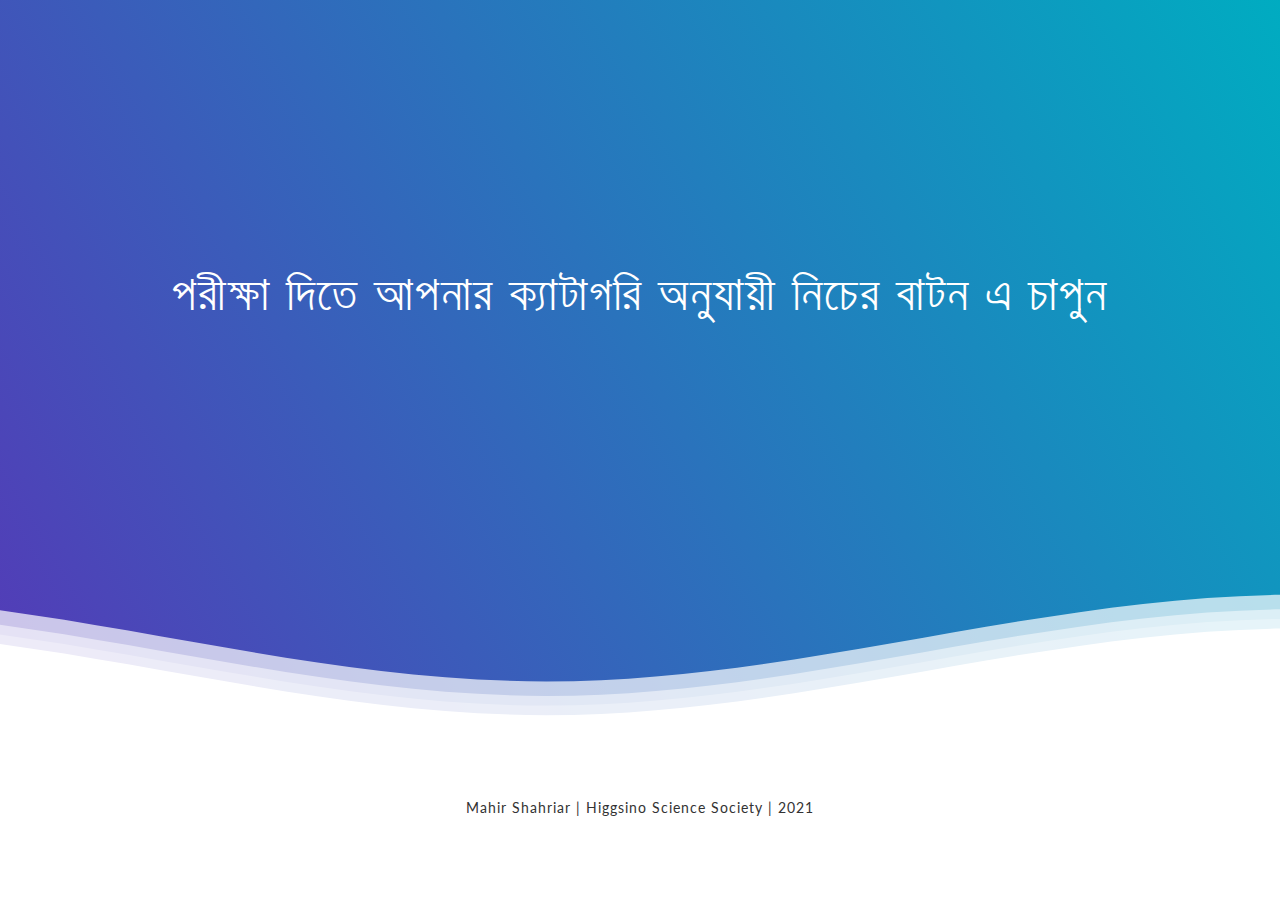
<file: link/index.html>
<!DOCTYPE html>
<html lang="en" >
<head>
  <meta charset="UTF-8">
  <title>Exam Link | HBO National</title>
  <link rel="stylesheet" href="./style.css">

</head>
<body>
<!-- partial:index.partial.html -->
<!--Hey! This is the original version
of Simple CSS Waves-->

<div class="header">

<!--Content before waves-->
<div class="inner-header flex">
<!--Just the logo.. Don't mind this-->
<!-- <svg version="1.1" class="logo" baseProfile="tiny" id="Layer_1" xmlns="http://www.w3.org/2000/svg"
xmlns:xlink="http://www.w3.org/1999/xlink" x="0px" y="0px" viewBox="0 0 500 500" xml:space="preserve">
<path fill="#FFFFFF" stroke="#000000" stroke-width="10" stroke-miterlimit="10" d="M57,283" />
<g><path fill="#fff"
d="M250.4,0.8C112.7,0.8,1,112.4,1,250.2c0,137.7,111.7,249.4,249.4,249.4c137.7,0,249.4-111.7,249.4-249.4
C499.8,112.4,388.1,0.8,250.4,0.8z M383.8,326.3c-62,0-101.4-14.1-117.6-46.3c-17.1-34.1-2.3-75.4,13.2-104.1
c-22.4,3-38.4,9.2-47.8,18.3c-11.2,10.9-13.6,26.7-16.3,45c-3.1,20.8-6.6,44.4-25.3,62.4c-19.8,19.1-51.6,26.9-100.2,24.6l1.8-39.7		c35.9,1.6,59.7-2.9,70.8-13.6c8.9-8.6,11.1-22.9,13.5-39.6c6.3-42,14.8-99.4,141.4-99.4h41L333,166c-12.6,16-45.4,68.2-31.2,96.2	c9.2,18.3,41.5,25.6,91.2,24.2l1.1,39.8C390.5,326.2,387.1,326.3,383.8,326.3z" />
</g>
</svg> -->
<h1>পরীক্ষা দিতে আপনার ক্যাটাগরি অনুযায়ী নিচের বাটন এ চাপুন</h1>
</div>

<!--Waves Container-->
<div>
<svg class="waves" xmlns="http://www.w3.org/2000/svg" xmlns:xlink="http://www.w3.org/1999/xlink"
viewBox="0 24 150 28" preserveAspectRatio="none" shape-rendering="auto">
<defs>
<path id="gentle-wave" d="M-160 44c30 0 58-18 88-18s 58 18 88 18 58-18 88-18 58 18 88 18 v44h-352z" />
</defs>
<g class="parallax">
<use xlink:href="#gentle-wave" x="48" y="0" fill="rgba(255,255,255,0.7" />
<use xlink:href="#gentle-wave" x="48" y="3" fill="rgba(255,255,255,0.5)" />
<use xlink:href="#gentle-wave" x="48" y="5" fill="rgba(255,255,255,0.3)" />
<use xlink:href="#gentle-wave" x="48" y="7" fill="#fff" />
</g>
</svg>
</div>
<!--Waves end-->

</div>
<!--Header ends-->

<!--Content starts-->
<div class="content flex">
<p>Mahir Shahriar | Higgsino Science Society | 2021</p>
</div>
<!--Content ends-->
<!-- partial -->
  
</body>
</html>
</file>
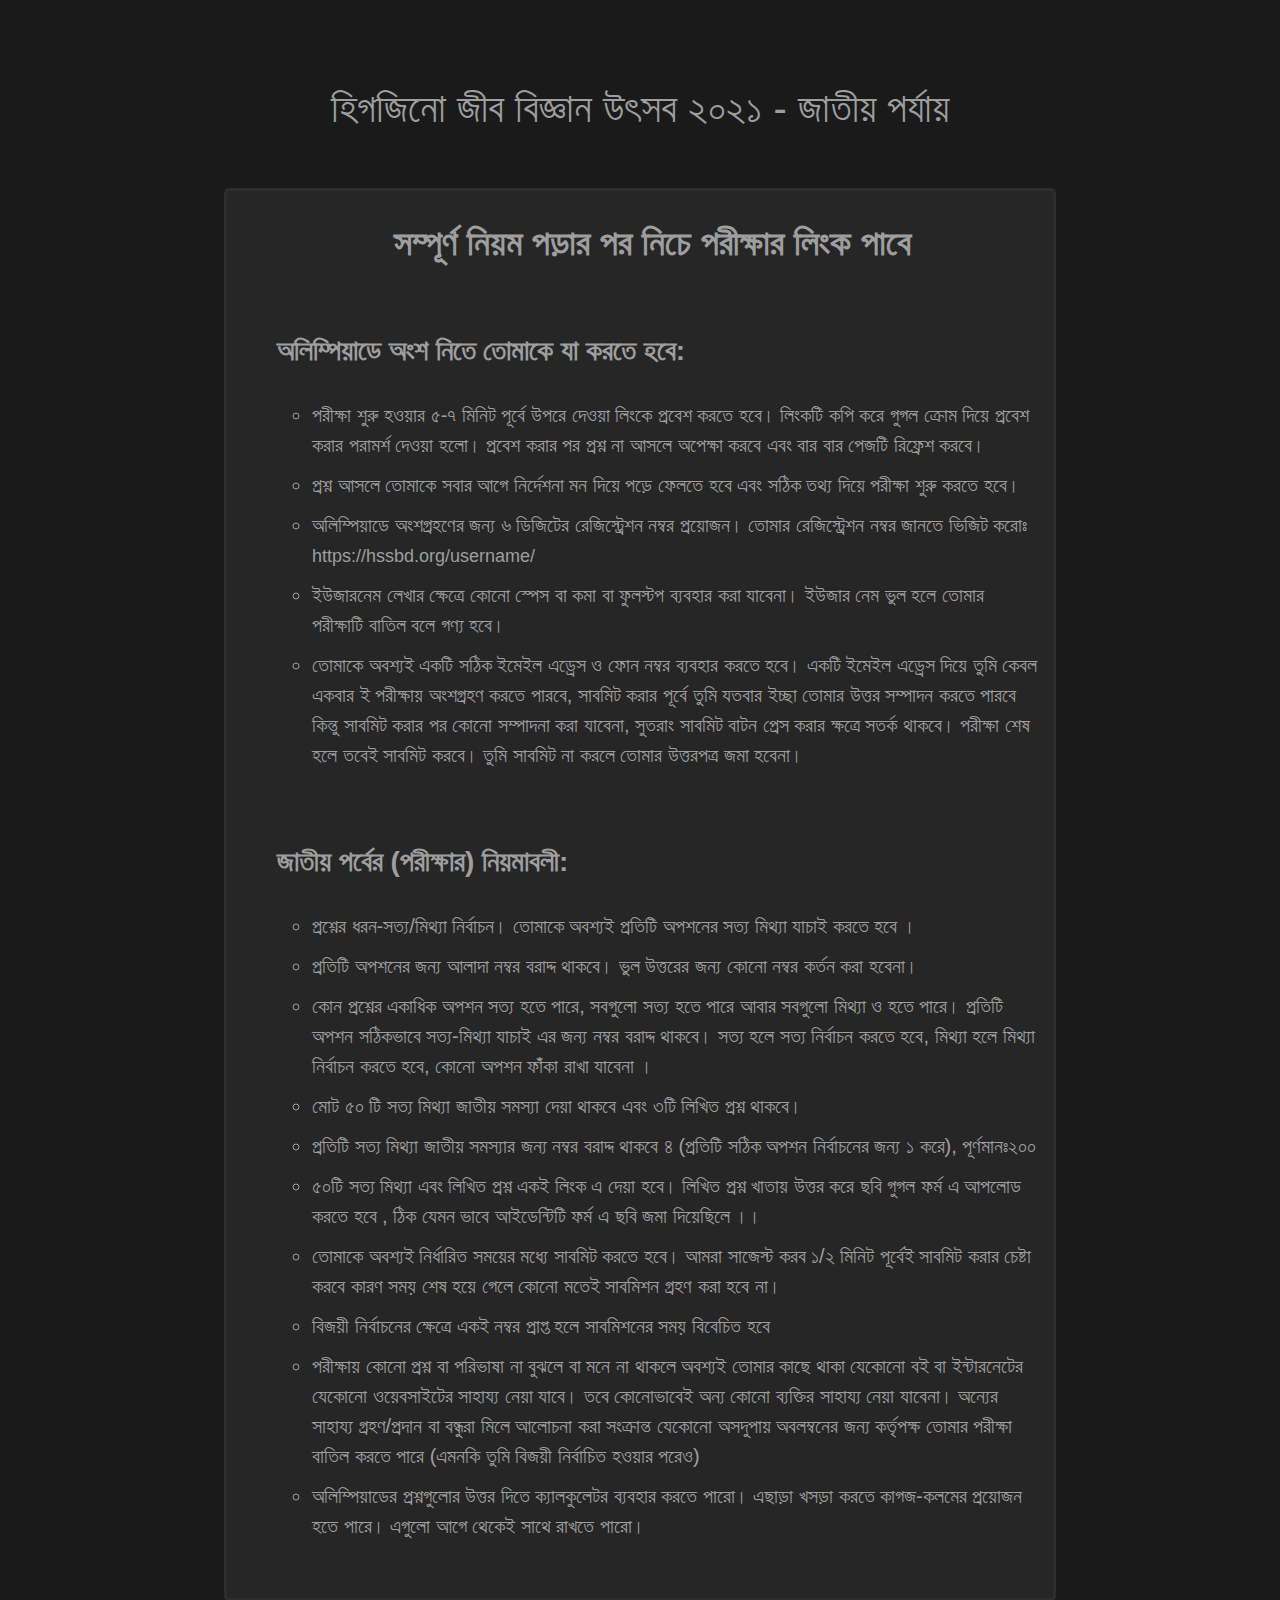
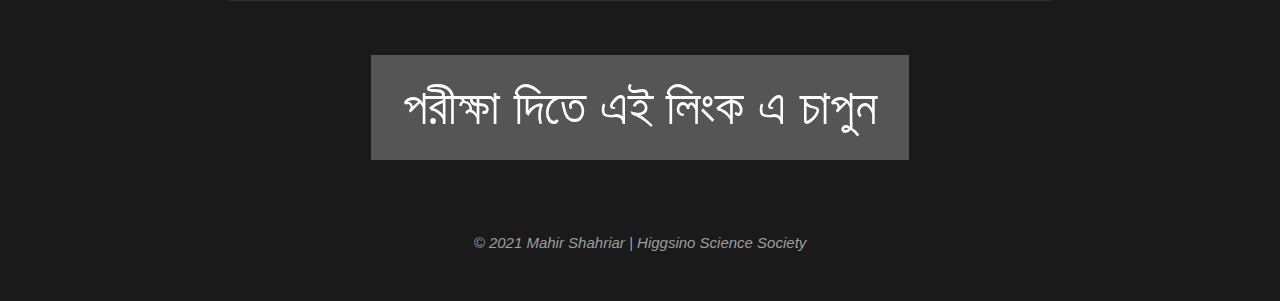
<file: rules/index.html>
<!DOCTYPE html>
<html lang="en" >
<head>
  <meta charset="UTF-8">
  <title>Rules | HBO National</title>
  <link href="https://fonts.maateen.me/bangla/font.css" rel="stylesheet">

  <link href="https://fonts.googleapis.com/css?family=Roboto" rel="stylesheet"><link rel="stylesheet" href="./style.css">
  <link rel="stylesheet" href="https://www.w3schools.com/w3css/4/w3.css">

<style>
.button {
  background-color: #4CAF50; /* Green */
  border: none;
  color: white;
  padding: 15px 32px;
  text-align: center;
  text-decoration: none;
  display: inline-block;
  font-size: 16px;
  margin: 4px 2px;
  cursor: pointer;
}

.button2 {background-color: #008CBA;} /* Blue */
.button3 {background-color: #f44336;} /* Red */ 
.button4 {background-color: #e7e7e7; color: black;} /* Gray */ 
.button5 {background-color: #555555;} /* Black */
  .alert {
  padding: 20px;
  background-color: #f44336;
  color: white;
  opacity: 1;
  transition: opacity 0.6s;
  margin-bottom: 15px;
}

.alert.success {background-color: #04AA6D;}
.alert.info {background-color: #2196F3;}
.alert.warning {background-color: #ff9800;}

.closebtn {
  margin-left: 15px;
  color: white;
  font-weight: bold;
  float: right;
  font-size: 22px;
  line-height: 20px;
  cursor: pointer;
  transition: 0.3s;
}

.closebtn:hover {
  color: black;
}
</style>

</head>
<body style="font-family: 'Bangla', sans-serif;"><br><br><br>
<!-- partial:index.partial.html -->
<!-- Logo -->
<!--   <div class="w3-panel w3-blue-grey">
  <h3>Info!</h3>
  <p>সম্পূর্ণ নিয়ম পড়ার পর নিচে পরীক্ষার লিংক পাওয়া যাবে</p>
</div> -->
<!--   <div class="alert info"><center>
  <span class="closebtn">&times;</span>  
    <strong>সম্পূর্ণ নিয়ম পড়ার পর নিচে পরীক্ষার লিংক পাওয়া যাবে</strong>
    </center>
</div> -->
<center><h1 style="font-size: 40px;">হিগজিনো জীব বিজ্ঞান উৎসব ২০২১ - জাতীয় পর্যায়</h1>
</center>
<!-- Content -->
<div id="content">
  <center> <h1 style="padding-left:25px;"><b>সম্পূর্ণ নিয়ম পড়ার পর নিচে পরীক্ষার লিংক পাবে</b></h1></center>
   

   <br />
   <p style="font-size:28px;"><strong>অলিম্পিয়াডে অংশ নিতে তোমাকে যা করতে হবে:</strong></p>
   <ul style="list-style-type:circle; font-size: 20px;">
      <li> পরীক্ষা শুরু হওয়ার ৫-৭ মিনিট পূর্বে উপরে দেওয়া লিংকে প্রবেশ করতে হবে। লিংকটি কপি করে গুগল ক্রোম দিয়ে প্রবেশ করার পরামর্শ দেওয়া হলো। প্রবেশ করার পর প্রশ্ন না আসলে অপেক্ষা করবে এবং বার বার পেজটি রিফ্রেশ করবে।</li>

<li> প্রশ্ন আসলে তোমাকে সবার আগে নির্দেশনা মন দিয়ে পড়ে ফেলতে হবে এবং সঠিক তথ্য দিয়ে পরীক্ষা শুরু করতে হবে। </li>

<li> অলিম্পিয়াডে অংশগ্রহণের জন্য ৬ ডিজিটের রেজিস্ট্রেশন নম্বর প্রয়োজন। তোমার রেজিস্ট্রেশন নম্বর জানতে ভিজিট করোঃ  <a style="font-size:18px;" href="https://hssbd.org/username/">https://hssbd.org/username/</a> </li>

<li> ইউজারনেম লেখার ক্ষেত্রে কোনো স্পেস বা কমা বা ফুলস্টপ ব্যবহার করা যাবেনা। ইউজার নেম ভুল হলে তোমার পরীক্ষাটি বাতিল বলে গণ্য হবে।</li>

<li> তোমাকে অবশ্যই একটি সঠিক ইমেইল এড্রেস ও ফোন নম্বর ব্যবহার করতে হবে। একটি ইমেইল এড্রেস দিয়ে তুমি কেবল একবার ই পরীক্ষায় অংশগ্রহণ করতে পারবে, সাবমিট করার পূর্বে তুমি যতবার ইচ্ছা তোমার উত্তর সম্পাদন করতে পারবে কিন্তু সাবমিট করার পর কোনো সম্পাদনা করা যাবেনা, সুতরাং সাবমিট বাটন প্রেস করার ক্ষত্রে সতর্ক থাকবে। পরীক্ষা শেষ হলে তবেই সাবমিট করবে। তুমি সাবমিট না করলে তোমার উত্তরপত্র জমা হবেনা।</li>
   </ul>
   <br />
   <p style="font-size:28px;"><strong>জাতীয় পর্বের (পরীক্ষার) নিয়মাবলী:</strong></p>
   <ul style="list-style-type:circle;font-size: 20px;">
      
<li>প্রশ্নের ধরন-সত্য/মিথ্যা নির্বাচন। তোমাকে অবশ্যই প্রতিটি অপশনের সত্য মিথ্যা যাচাই করতে হবে । </li>
<li>প্রতিটি অপশনের জন্য আলাদা নম্বর বরাদ্দ থাকবে। ভুল উত্তরের জন্য কোনো নম্বর কর্তন করা হবেনা।</li>
<li>কোন প্রশ্নের একাধিক অপশন সত্য হতে পারে, সবগুলো সত্য হতে পারে আবার সবগুলো মিথ্যা ও হতে পারে। প্রতিটি অপশন সঠিকভাবে সত্য-মিথ্যা যাচাই এর জন্য নম্বর বরাদ্দ থাকবে। সত্য হলে সত্য নির্বাচন করতে হবে, মিথ্যা হলে মিথ্যা নির্বাচন করতে হবে, কোনো অপশন ফাঁকা রাখা যাবেনা । </li>
<li>মোট ৫০ টি সত্য মিথ্যা জাতীয় সমস্যা দেয়া থাকবে এবং ৩টি লিখিত প্রশ্ন থাকবে।</li>
<li>প্রতিটি সত্য মিথ্যা জাতীয় সমস্যার জন্য নম্বর বরাদ্দ থাকবে ৪ (প্রতিটি সঠিক অপশন নির্বাচনের জন্য ১ করে), পূর্ণমানঃ২০০</li>
<li>৫০টি সত্য মিথ্যা এবং লিখিত প্রশ্ন একই লিংক এ দেয়া হবে। লিখিত প্রশ্ন খাতায় উত্তর করে ছবি গুগল ফর্ম এ আপলোড করতে হবে , ঠিক যেমন ভাবে আইডেন্টিটি ফর্ম এ ছবি জমা দিয়েছিলে ।। </li>
<li> তোমাকে অবশ্যই নির্ধারিত সময়ের মধ্যে সাবমিট করতে হবে। আমরা সাজেস্ট করব ১/২ মিনিট পূর্বেই সাবমিট করার চেষ্টা করবে কারণ সময় শেষ হয়ে গেলে কোনো মতেই সাবমিশন গ্রহণ করা হবে না। </li>
<li>বিজয়ী নির্বাচনের ক্ষেত্রে একই নম্বর প্রাপ্ত হলে সাবমিশনের সময় বিবেচিত হবে</li>
<li>পরীক্ষায় কোনো প্রশ্ন বা পরিভাষা না বুঝলে বা মনে না থাকলে অবশ্যই তোমার কাছে থাকা যেকোনো বই বা ইন্টারনেটের যেকোনো ওয়েবসাইটের সাহায্য নেয়া যাবে। তবে কোনোভাবেই অন্য কোনো ব্যক্তির সাহায্য নেয়া যাবেনা। অন্যের সাহায্য গ্রহণ/প্রদান বা বন্ধুরা মিলে আলোচনা করা সংক্রান্ত যেকোনো অসদুপায় অবলম্বনের জন্য কর্তৃপক্ষ তোমার পরীক্ষা বাতিল করতে পারে (এমনকি তুমি বিজয়ী নির্বাচিত হওয়ার পরেও)</li>
<li>অলিম্পিয়াডের প্রশ্নগুলোর উত্তর দিতে ক্যালকুলেটর ব্যবহার করতে পারো। এছাড়া খসড়া করতে কাগজ-কলমের প্রয়োজন হতে পারে। এগুলো আগে থেকেই সাথে রাখতে পারো।</li>
</ul>
   </ul>
    <br />
   
</div>


<center><button class="button button5" onclick="location.href='./link';" style="font-size:50px;">পরীক্ষা দিতে এই লিংক এ চাপুন </button></center><br><br><br>
<center><i style="padding-bottom:50px;">© 2021 <a href="http://github.com/mahirbd">Mahir Shahriar</a> | Higgsino Science Society</center>
<!-- partial -->
  <script>
var close = document.getElementsByClassName("closebtn");
var i;

for (i = 0; i < close.length; i++) {
  close[i].onclick = function(){
    var div = this.parentElement;
    div.style.opacity = "0";
    setTimeout(function(){ div.style.display = "none"; }, 600);
  }
}
</script>
</body>
</html>
</file>
<file: link/style.css>
@import url(//fonts.googleapis.com/css?family=Lato:300:400);

body {
  margin:0;
}

h1 {
  font-family: 'Lato', sans-serif;
  font-weight:300;
  letter-spacing: 2px;
  font-size:48px;
}
p {
  font-family: 'Lato', sans-serif;
  letter-spacing: 1px;
  font-size:14px;
  color: #333333;
}

.header {
  position:relative;
  text-align:center;
  background: linear-gradient(60deg, rgba(84,58,183,1) 0%, rgba(0,172,193,1) 100%);
  color:white;
}
.logo {
  width:50px;
  fill:white;
  padding-right:15px;
  display:inline-block;
  vertical-align: middle;
}

.inner-header {
  height:65vh;
  width:100%;
  margin: 0;
  padding: 0;
}

.flex { /*Flexbox for containers*/
  display: flex;
  justify-content: center;
  align-items: center;
  text-align: center;
}

.waves {
  position:relative;
  width: 100%;
  height:15vh;
  margin-bottom:-7px; /*Fix for safari gap*/
  min-height:100px;
  max-height:150px;
}

.content {
  position:relative;
  height:20vh;
  text-align:center;
  background-color: white;
}

/* Animation */

.parallax > use {
  animation: move-forever 25s cubic-bezier(.55,.5,.45,.5)     infinite;
}
.parallax > use:nth-child(1) {
  animation-delay: -2s;
  animation-duration: 7s;
}
.parallax > use:nth-child(2) {
  animation-delay: -3s;
  animation-duration: 10s;
}
.parallax > use:nth-child(3) {
  animation-delay: -4s;
  animation-duration: 13s;
}
.parallax > use:nth-child(4) {
  animation-delay: -5s;
  animation-duration: 20s;
}
@keyframes move-forever {
  0% {
   transform: translate3d(-90px,0,0);
  }
  100% { 
    transform: translate3d(85px,0,0);
  }
}
/*Shrinking for mobile*/
@media (max-width: 768px) {
  .waves {
    height:40px;
    min-height:40px;
  }
  .content {
    height:30vh;
  }
  h1 {
    font-size:24px;
  }
}
</file>
<file: rules/style.css>
@import url('https://fonts.maateen.me/bangla/font.css');
body {
   background-color:#1A1A1A;
   margin:0;
   color:#9E9E9E;
   font-family: 'Bangla', Arial, sans-serif !important;
}

a {
   color:#9E9E9E;
   text-decoration:none;
}

a:hover {
   color:#858585;
   text-decoration:none;
}

#content {
   margin-right:auto;
   border-radius:5px;
   background-color:#262626;
   margin-left:auto;
   margin-top:50px;
   width:65%;
   height:auto;
   padding:15px;
   border: 3px solid #2E2E2E;
   margin-bottom:50px;
}

p {
   font-size:12px;
   padding-left:35px;
}

ul {
   padding-left:70px;
}

li {
   margin-bottom:10px;
}














span a{
  font-size: 19px;
  letter-spacing: 1px;
  transform-style: preserve-3d;
  transform: translateZ(-25px);
  transition: transform .25s;
  font-family: 'Montserrat', sans-serif;
  
}
span a:before,
span a:after{
  position: absolute;
  content: "BUTTON";
  height: 55px;
  width: 180px;
  display: flex;
  align-items: center;
  justify-content: center;
  border: 5px solid black;
  box-sizing: border-box;
  border-radius: 5px;
}
span a:before{
  color: #fff;
  background: #000;
  transform: rotateY(0deg) translateZ(25px);
}
span a:after{
  color: #000;
  transform: rotateX(90deg) translateZ(25px);
}
span a:hover{
  transform: translateZ(-25px) rotateX(-90deg);
}
</file>
